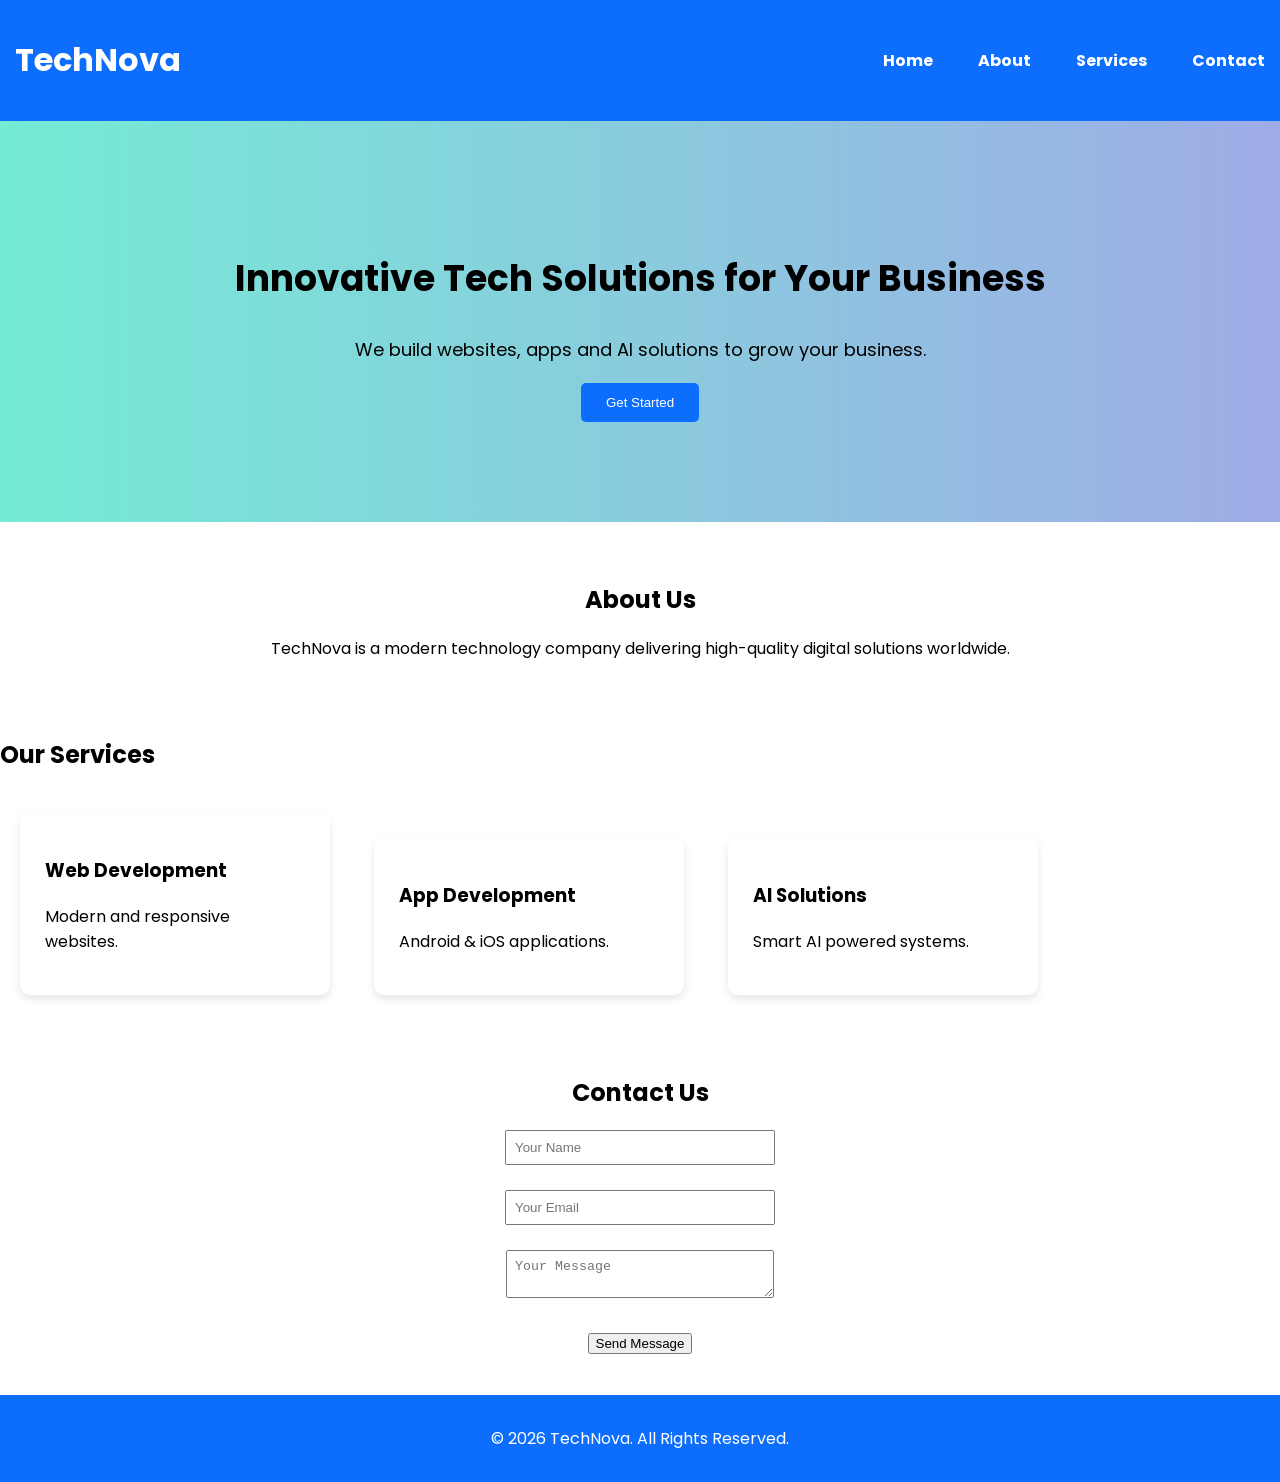
<file: index.html>
<!DOCTYPE html>
<html>
<head>
    <title>TechNova - Innovative Tech Solutions</title>
   <link href="https://fonts.googleapis.com/css2?family=Poppins:wght@300;400;600&display=swap" rel="stylesheet">
</head>
<body>

    <!-- Header -->
    <header>
        <h1 class="logo">TechNova</h1>
        <nav>
            <a href="#">Home</a>
            <a href="#">About</a>
            <a href="#">Services</a>
            <a href="#">Contact</a>
        </nav>
    </header>

    <!-- Hero Section -->
    <section class="hero">
        <div class="hero-text">
            <h2>Innovative Tech Solutions for Your Business</h2>
            <p>We build websites, apps and AI solutions to grow your business.</p>
            <button>Get Started</button>
        </div>
    </section>

    <!-- About Section -->
    <section class="about">
        <h2>About Us</h2>
        <p>TechNova is a modern technology company delivering high-quality digital solutions worldwide.</p>
    </section>

    <!-- Services Section -->
    <section class="services">
        <h2>Our Services</h2>
        <div class="service-box">
            <h3>Web Development</h3>
            <p>Modern and responsive websites.</p>
        </div>
        <div class="service-box">
            <h3>App Development</h3>
            <p>Android & iOS applications.</p>
        </div>
        <div class="service-box">
            <h3>AI Solutions</h3>
            <p>Smart AI powered systems.</p>
        </div>
    </section>

    <!-- Contact Section -->
    <section class="contact">
        <h2>Contact Us</h2>
        <input type="text" placeholder="Your Name"><br><br>
        <input type="email" placeholder="Your Email"><br><br>
        <textarea placeholder="Your Message"></textarea><br><br>
        <button>Send Message</button>
    </section>

    <!-- Footer -->
    <footer>
        <p>© 2026 TechNova. All Rights Reserved.</p>
    </footer>
<link rel="stylesheet" href="style.css">
</body>
</html>
</file>
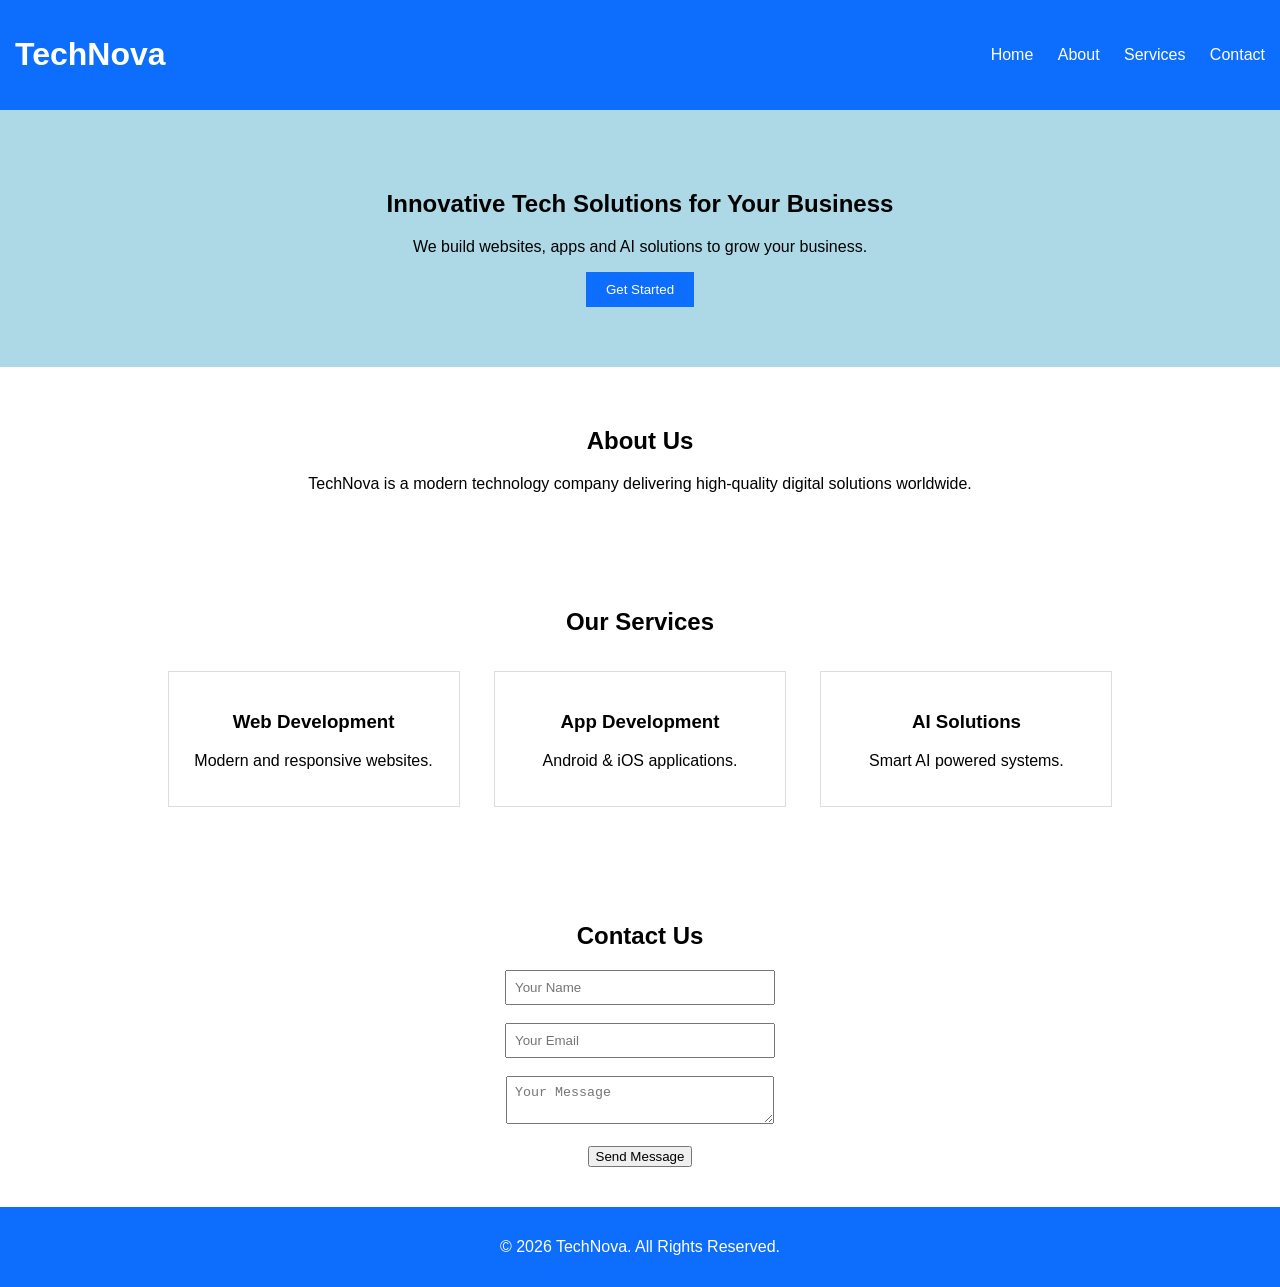
<file: Level-1/Task-1-Landing-Page/index.html>
<!DOCTYPE html>
<html>
<head>
    <title>TechNova - Innovative Tech Solutions</title>
    <link rel="stylesheet" href="style.css">
</head>
<body>

    <!-- Header -->
    <header>
        <h1 class="logo">TechNova</h1>
        <nav>
            <a href="#">Home</a>
            <a href="#">About</a>
            <a href="#">Services</a>
            <a href="#">Contact</a>
        </nav>
    </header>

    <!-- Hero Section -->
    <section class="hero">
        <div class="hero-text">
            <h2>Innovative Tech Solutions for Your Business</h2>
            <p>We build websites, apps and AI solutions to grow your business.</p>
            <button>Get Started</button>
        </div>
    </section>

    <!-- About Section -->
    <section class="about">
        <h2>About Us</h2>
        <p>TechNova is a modern technology company delivering high-quality digital solutions worldwide.</p>
    </section>

    <!-- Services Section -->
    <section class="services">
        <h2>Our Services</h2>
        <div class="service-box">
            <h3>Web Development</h3>
            <p>Modern and responsive websites.</p>
        </div>
        <div class="service-box">
            <h3>App Development</h3>
            <p>Android & iOS applications.</p>
        </div>
        <div class="service-box">
            <h3>AI Solutions</h3>
            <p>Smart AI powered systems.</p>
        </div>
    </section>

    <!-- Contact Section -->
    <section class="contact">
        <h2>Contact Us</h2>
        <input type="text" placeholder="Your Name"><br><br>
        <input type="email" placeholder="Your Email"><br><br>
        <textarea placeholder="Your Message"></textarea><br><br>
        <button>Send Message</button>
    </section>

    <!-- Footer -->
    <footer>
        <p>© 2026 TechNova. All Rights Reserved.</p>
    </footer>

</body>
</html>
</file>
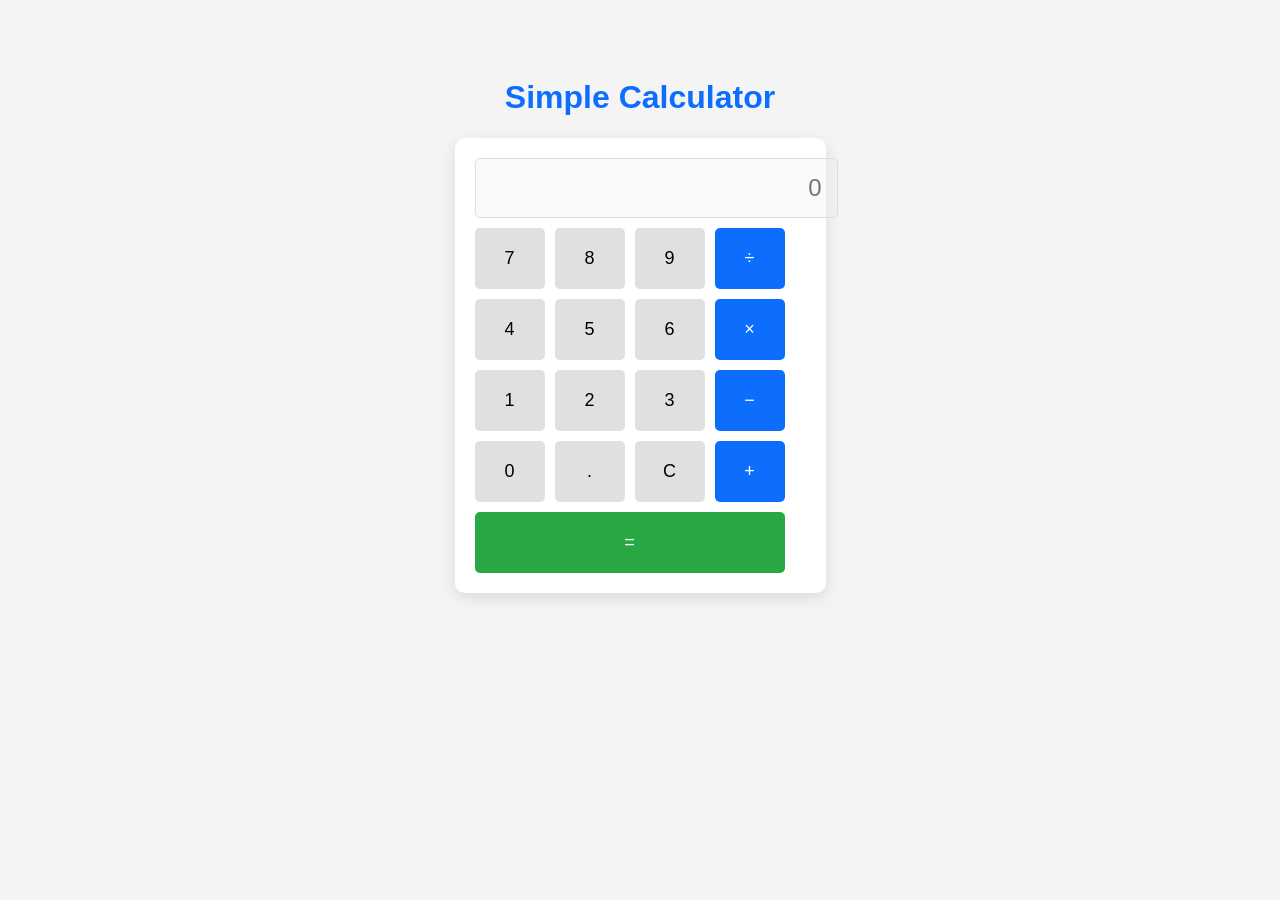
<file: calculator.html>
<!DOCTYPE html>
<html>
<head>
    <title>Calculator</title>
    
</head>
<body>

<header>
    <h1>Simple Calculator</h1>
</header>

<section class="calculator">
    <input type="text" id="display" disabled placeholder="0">

    <div class="buttons">
        <button class="btn" data-value="7">7</button>
        <button class="btn" data-value="8">8</button>
        <button class="btn" data-value="9">9</button>
        <button class="btn operator" data-value="/">÷</button>

        <button class="btn" data-value="4">4</button>
        <button class="btn" data-value="5">5</button>
        <button class="btn" data-value="6">6</button>
        <button class="btn operator" data-value="*">×</button>

        <button class="btn" data-value="1">1</button>
        <button class="btn" data-value="2">2</button>
        <button class="btn" data-value="3">3</button>
        <button class="btn operator" data-value="-">−</button>

        <button class="btn" data-value="0">0</button>
        <button class="btn" data-value=".">.</button>
        <button class="btn" id="clear">C</button>
        <button class="btn operator" data-value="+">+</button>

        <button class="btn equal" id="equals">=</button>
    </div>
</section>

<script src="calculator.js"></script>
   <link rel="stylesheet" href="calculator.css">
</body>
</html>
</file>
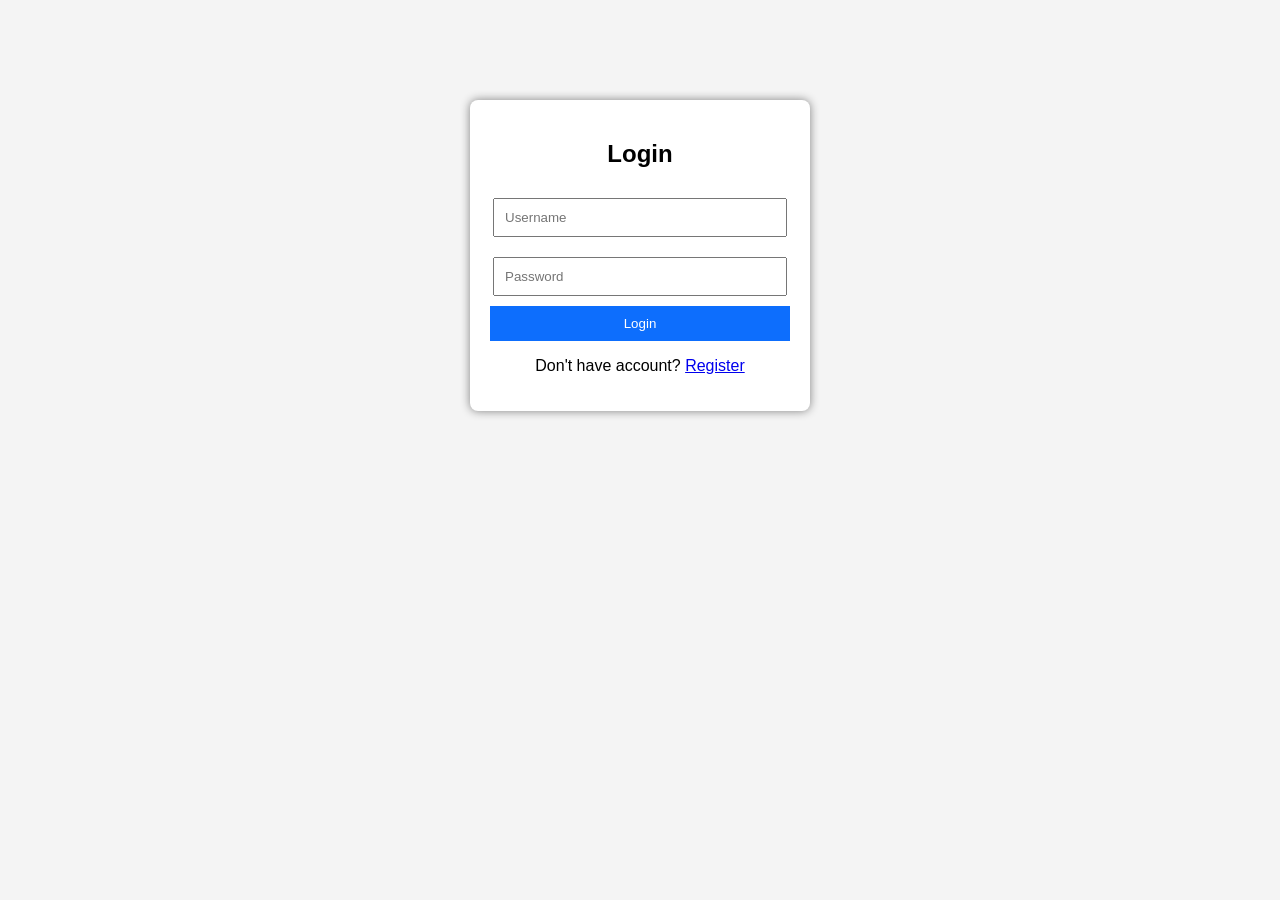
<file: dashboard.html>
<!DOCTYPE html>
<html>
<head>
    <title>Dashboard</title>
    
</head>
<body>

<div class="container">
    <h2>Welcome to Dashboard</h2>
    <p id="welcomeUser"></p>
    <button onclick="logout()">Logout</button>
</div>

<script src="auth.js"></script>
</body>
  <link rel="stylesheet" href="auth.css">
</html>
</file>
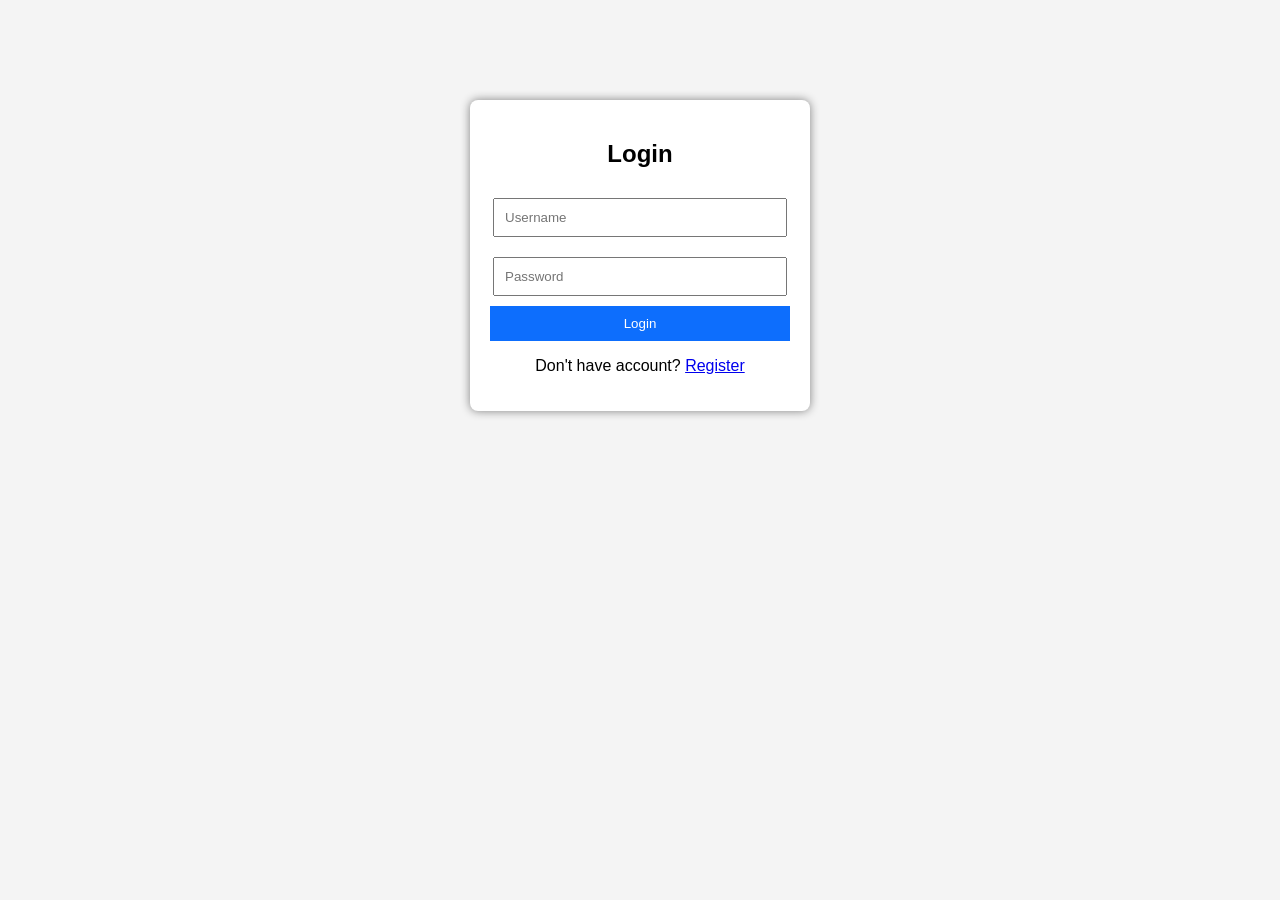
<file: login.html>
<!DOCTYPE html>
<html>
<head>
    <title>Login</title>
    
</head>
<body>

<div class="container">
    <h2>Login</h2>
    <input type="text" id="loginUsername" placeholder="Username">
    <input type="password" id="loginPassword" placeholder="Password">
    <button onclick="login()">Login</button>
    <p>Don't have account? <a href="register.html">Register</a></p>
</div>

<script src="auth.js"></script>
  
</body>
  <link rel="stylesheet" href="auth.css">
</html>
</file>
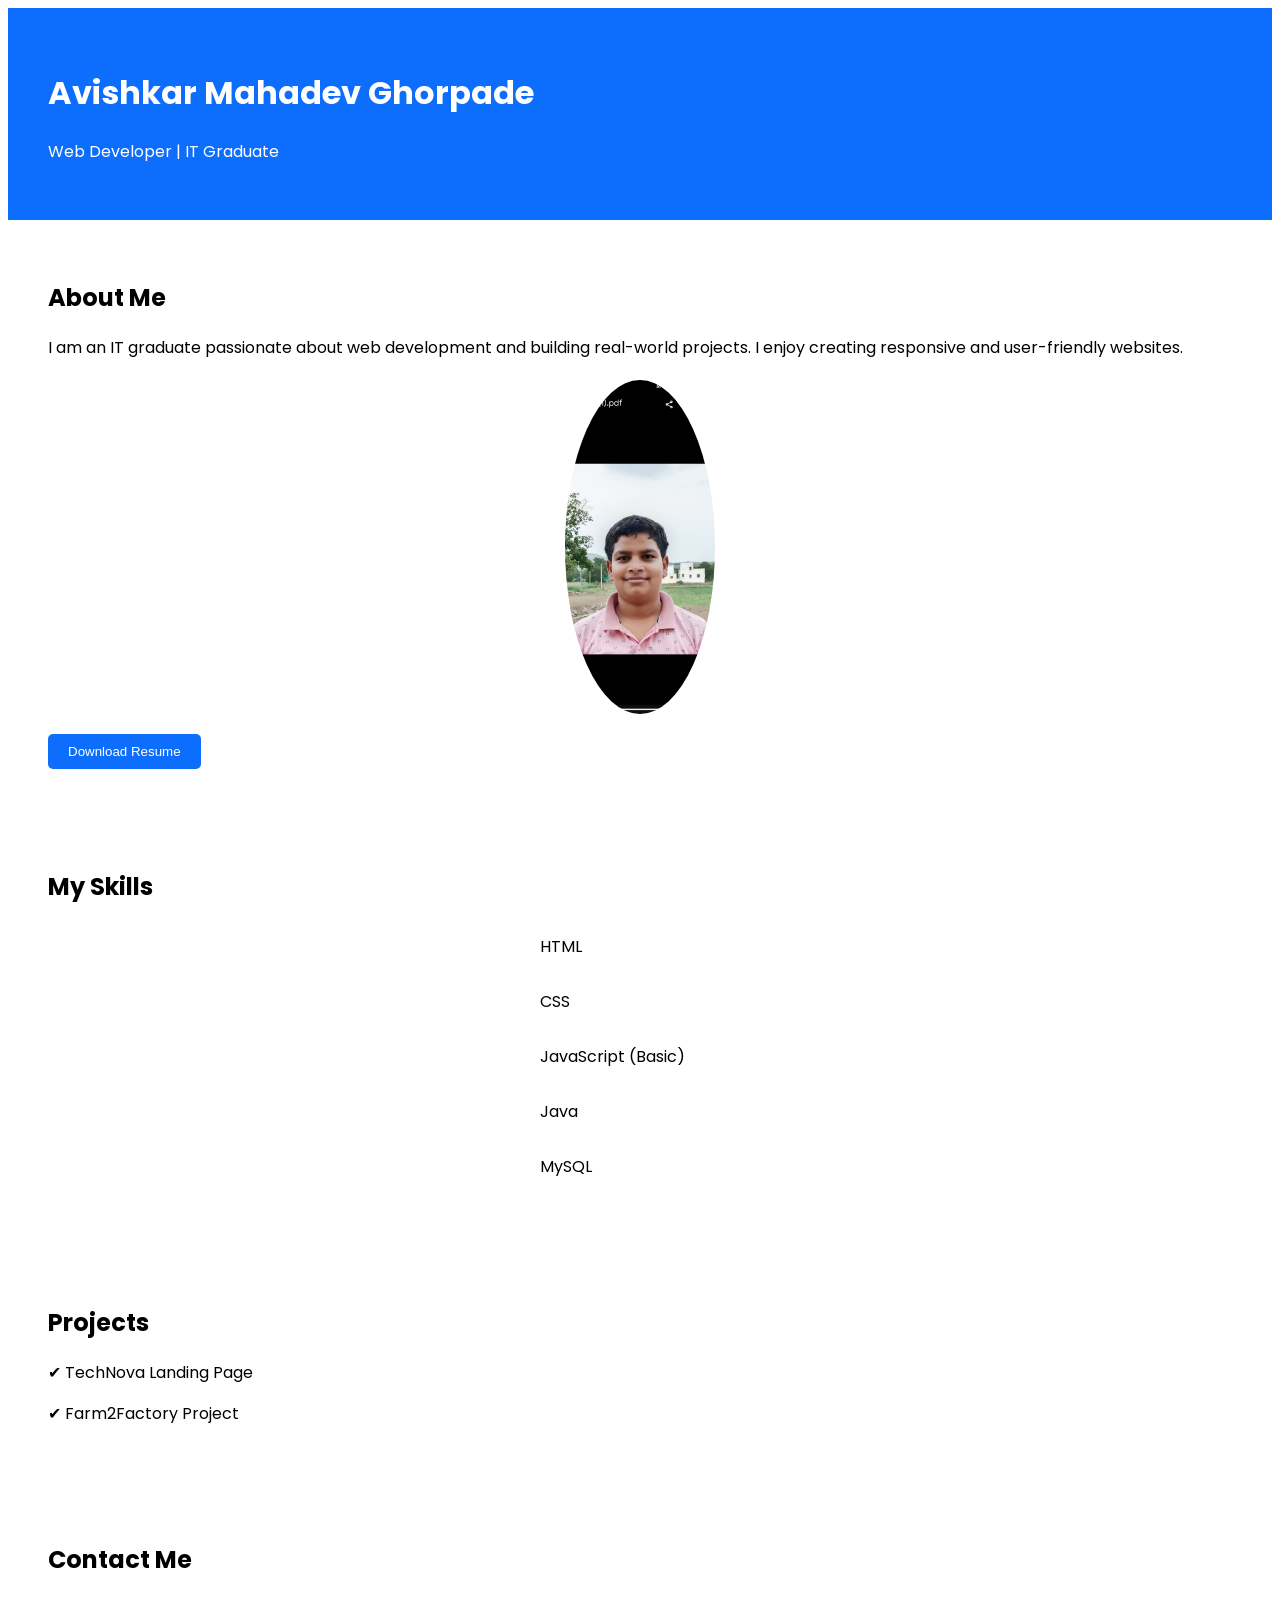
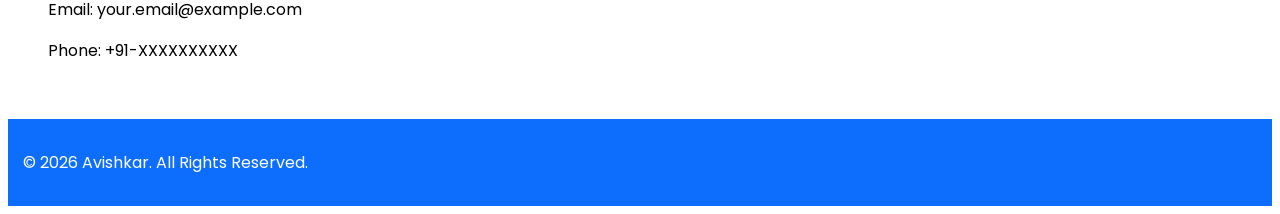
<file: portfolio.html>
<!DOCTYPE html>
<html>
<head>
    <title>Avishkar Portfolio</title>
    <link href="https://fonts.googleapis.com/css2?family=Poppins:wght@300;400;600&display=swap" rel="stylesheet">
    
</head>
<body>

<header>
    <h1>Avishkar Mahadev Ghorpade</h1>
    <p>Web Developer | IT Graduate</p>
</header>

<section class="about">
    <h2>About Me</h2>
    <p>I am an IT graduate passionate about web development and building real-world projects. I enjoy creating responsive and user-friendly websites.</p>
    <img src="profile.jpg.jpg" alt="Avishkar Mahadev Ghorpade" class="profile-pic">
    <a href="A Ghorpade Resume.docx" download>
    <button class="resume-btn">Download Resume</button>
</a>
</section>

<section class="skills">
    <h2>My Skills</h2>
    <ul>
        <li>HTML</li>
        <li>CSS</li>
        <li>JavaScript (Basic)</li>
        <li>Java</li>
        <li>MySQL</li>
    </ul>
</section>

<section class="projects">
    <h2>Projects</h2>
    <p>✔ TechNova Landing Page</p>
    <p>✔ Farm2Factory Project</p>
</section>

<section class="contact">
    <h2>Contact Me</h2>
    <p>Email: your.email@example.com</p>
    <p>Phone: +91-XXXXXXXXXX</p>
</section>

<footer>
    <p>© 2026 Avishkar. All Rights Reserved.</p>
</footer>
<link rel="stylesheet" href="portfolio.css">
</body>
</html>
</file>
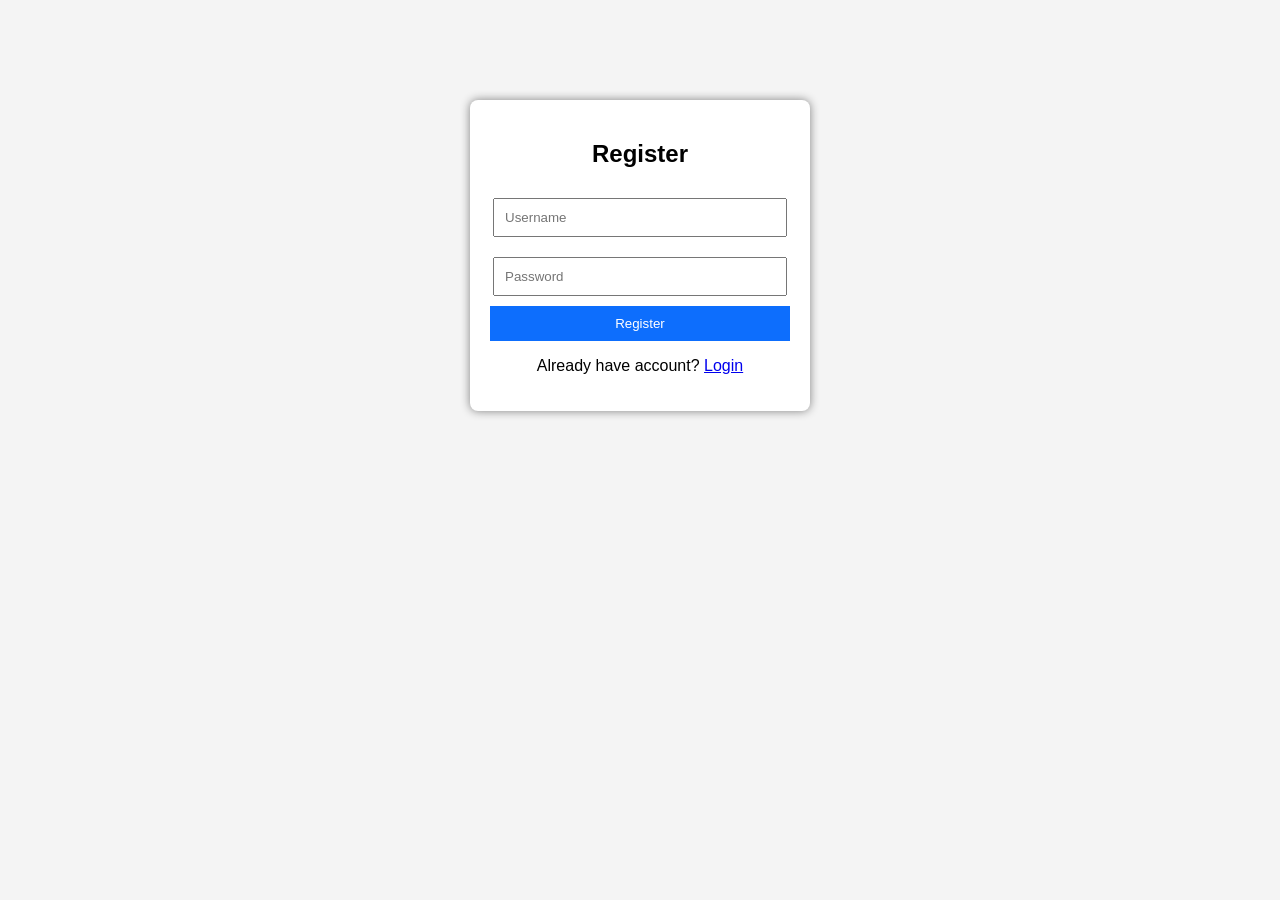
<file: register.html>
<!DOCTYPE html>
<html>
<head>
    <title>Register</title>
    
</head>
<body>

<div class="container">
    <h2>Register</h2>
    <input type="text" id="regUsername" placeholder="Username">
    <input type="password" id="regPassword" placeholder="Password">
    <button onclick="register()">Register</button>
    <p>Already have account? <a href="login.html">Login</a></p>
</div>

<script src="auth.js"></script>
</body>
   <link rel="stylesheet" href="auth.css">
</html>
</file>
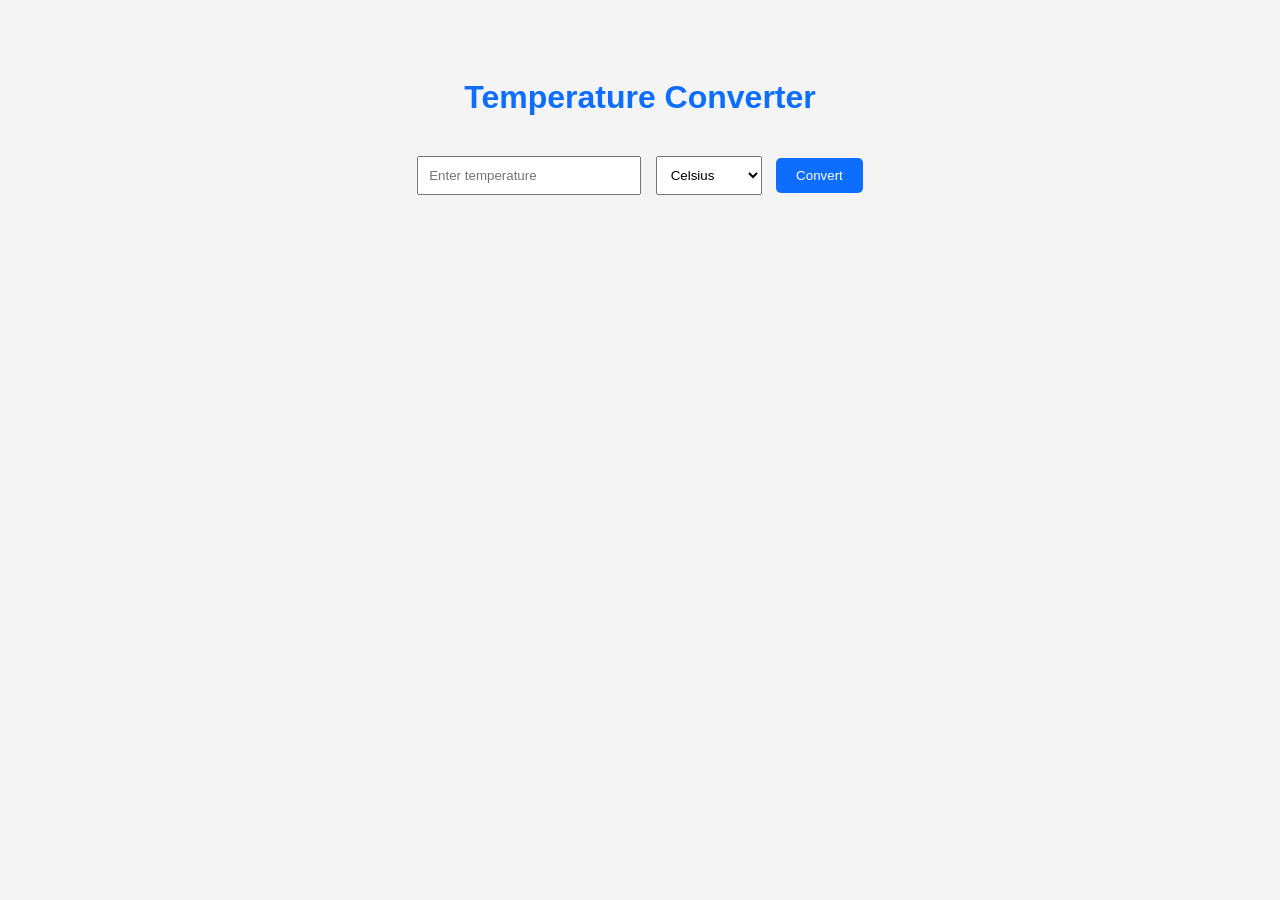
<file: temperature.html>
<!DOCTYPE html>
<html>
<head>
    <title>Temperature Converter</title>
    
</head>
<body>

<header>
    <h1>Temperature Converter</h1>
</header>

<section class="converter">
    <input type="text" id="tempInput" placeholder="Enter temperature">

    <select id="unitInput">
        <option value="C">Celsius</option>
        <option value="F">Fahrenheit</option>
        <option value="K">Kelvin</option>
    </select>

    <button id="convertBtn">Convert</button>

    <div id="result"></div>
</section>

<script src="temperature.js"></script>
     <link rel="stylesheet" href="temperature.css">
</body>
</html>
</file>
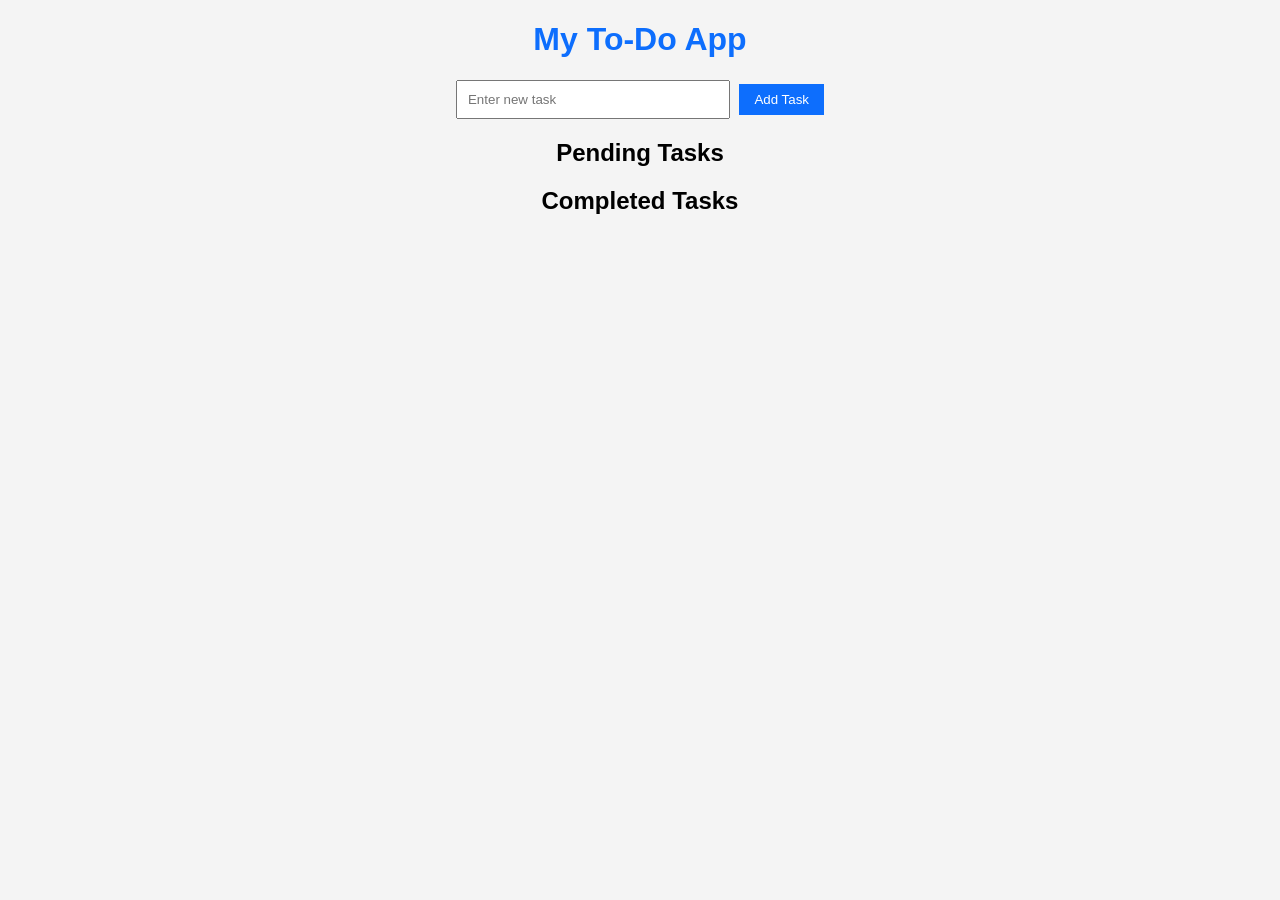
<file: todo.html>
<!DOCTYPE html>
<html>
<head>
    <title>To-Do App</title>
   
</head>
<body>

<h1>My To-Do App</h1>

<div class="task-input">
    <input type="text" id="taskInput" placeholder="Enter new task">
    <button id="addTask">Add Task</button>
</div>

<h2>Pending Tasks</h2>
<ul id="pendingList"></ul>

<h2>Completed Tasks</h2>
<ul id="completedList"></ul>

<script src="todo.js"></script>

</body>
    <link rel="stylesheet" href="todo.css">
</html>
</file>
<file: style.css>
body {
    margin: 0;
    font-family: 'Poppins', sans-serif;
}
/* Header */
header {
    background: #0d6efd;
    color: white;
    padding: 15px;
    display: flex;
    justify-content: space-between;
    align-items: center;
}

nav a {
    color: white;
    margin-left: 20px;
    text-decoration: none;
}

nav a:hover {
    text-decoration: underline;
}

.hero {
    background: linear-gradient(to right, #74ebd5, #9face6);
    padding: 100px 20px;
    text-align: center;
    color: black;
}

.hero h2 {
    font-size: 36px;
}

.hero p {
    font-size: 18px;
    margin: 20px 0;
}

.hero button {
    padding: 12px 25px;
    background: #0d6efd;
    color: white;
    border: none;
    border-radius: 5px;
    cursor: pointer;
}

.hero button:hover {
    background: #084298;
}
/* About */
.about {
    padding: 40px;
    text-align: center;
}

.service-box {
    background: white;
    border-radius: 10px;
    padding: 25px;
    margin: 20px;
    display: inline-block;
    width: 260px;
    box-shadow: 0 4px 8px rgba(0,0,0,0.1);
    transition: 0.3s;
}

.service-box:hover {
    transform: translateY(-5px);
}

/* Contact */
.contact {
    padding: 40px;
    text-align: center;
}

.contact input,
.contact textarea {
    width: 250px;
    padding: 8px;
}

/* Footer */
footer {
    background: #0d6efd;
    color: white;
    text-align: center;
    padding: 15px;
}
nav {
    display: flex;
    gap: 25px;
}

nav a {
    font-weight: bold;
    transition: 0.3s;
}

nav a:hover {
    color: #ffd700;
}
@media (max-width: 768px) {

    header {
        flex-direction: column;
        text-align: center;
    }

    nav {
        margin-top: 10px;
    }

    .service-box {
        width: 90%;
        display: block;
        margin: 20px auto;
    }

}
</file>
<file: Level-1/Task-1-Landing-Page/style.css>
body {
    margin: 0;
    font-family: Arial, sans-serif;
}

/* Header */
header {
    background: #0d6efd;
    color: white;
    padding: 15px;
    display: flex;
    justify-content: space-between;
    align-items: center;
}

nav a {
    color: white;
    margin-left: 20px;
    text-decoration: none;
}

nav a:hover {
    text-decoration: underline;
}

/* Hero Section */
.hero {
    background: lightblue;
    padding: 60px;
    text-align: center;
}

.hero button {
    padding: 10px 20px;
    background: #0d6efd;
    color: white;
    border: none;
    cursor: pointer;
}

/* About */
.about {
    padding: 40px;
    text-align: center;
}

/* Services */
.services {
    padding: 40px;
    text-align: center;
}

.service-box {
    border: 1px solid #ddd;
    padding: 20px;
    margin: 15px;
    display: inline-block;
    width: 250px;
}

/* Contact */
.contact {
    padding: 40px;
    text-align: center;
}

.contact input,
.contact textarea {
    width: 250px;
    padding: 8px;
}

/* Footer */
footer {
    background: #0d6efd;
    color: white;
    text-align: center;
    padding: 15px;
}
</file>
<file: calculator.css>
body {
    font-family: Arial, sans-serif;
    text-align: center;
    background: #f4f4f4;
    padding: 50px;
}

header h1 {
    color: #0d6efd;
}

.calculator {
    display: inline-block;
    background: white;
    padding: 20px;
    border-radius: 10px;
    box-shadow: 0 5px 15px rgba(0,0,0,0.1);
}

#display {
    width: 100%;
    padding: 15px;
    margin-bottom: 10px;
    font-size: 24px;
    text-align: right;
    border-radius: 5px;
    border: 1px solid #ddd;
}

.buttons {
    display: grid;
    grid-template-columns: repeat(4, 70px);
    grid-gap: 10px;
}

.btn {
    padding: 20px;
    font-size: 18px;
    border: none;
    border-radius: 5px;
    cursor: pointer;
    background: #e0e0e0;
    transition: 0.2s;
}

.btn:hover {
    background: #d4d4d4;
}

.operator {
    background: #0d6efd;
    color: white;
}

.operator:hover {
    background: #084298;
}

.equal {
    grid-column: span 4;
    background: #28a745;
    color: white;
}

.equal:hover {
    background: #1e7e34;
}
</file>
<file: auth.css>
body {
    font-family: Arial;
    background: #f4f4f4;
    text-align: center;
}

.container {
    background: white;
    width: 300px;
    margin: 100px auto;
    padding: 20px;
    border-radius: 8px;
    box-shadow: 0px 0px 10px gray;
}

input {
    width: 90%;
    padding: 10px;
    margin: 10px 0;
}

button {
    padding: 10px;
    width: 100%;
    background: #0d6efd;
    color: white;
    border: none;
    cursor: pointer;
}

button:hover {
    background: #084298;
}
</file>
<file: portfolio.css>
body {
    
    font-family: 'Poppins', sans-serif;

}

header {
    background: #0d6efd;
    color: white;
    padding: 40px;
}

section {
    padding: 40px;
}

.skills ul {
    list-style: none;
    padding: 0;
}

.skills li {
    background: white;
    margin: 10px auto;
    width: 200px;
    padding: 10px;
    border-radius: 5px;
}

footer {
    background: #0d6efd;
    color: white;
    padding: 15px;
}
.profile-pic {
    width: 150px;
    border-radius: 50%;
    margin: 20px auto;
    display: block;
}
.resume-btn {
    padding: 10px 20px;
    background: #0d6efd;
    color: white;
    border: none;
    border-radius: 5px;
    cursor: pointer;
}

.resume-btn:hover {
    background: #084298;
}
.skills li:hover {
    background: #0d6efd;
    color: white;
    transform: translateY(-3px);
    transition: 0.3s;
}
@media (max-width: 768px) {
    .skills li {
        width: 90%;
    }
}
</file>
<file: temperature.css>
body {
    font-family: Arial, sans-serif;
    text-align: center;
    background: #f4f4f4;
    padding: 50px;
}

header h1 {
    color: #0d6efd;
}

.converter {
    margin-top: 40px;
}

#tempInput {
    padding: 10px;
    width: 200px;
    margin-right: 10px;
}

#unitInput {
    padding: 10px;
    margin-right: 10px;
}

#convertBtn {
    padding: 10px 20px;
    background: #0d6efd;
    color: white;
    border: none;
    border-radius: 5px;
    cursor: pointer;
}

#convertBtn:hover {
    background: #084298;
}

#result {
    margin-top: 20px;
    font-size: 20px;
    font-weight: bold;
}
</file>
<file: todo.css>
body {
    font-family: Arial, sans-serif;
    text-align: center;
    background: #f4f4f4;
}

h1 {
    color: #0d6efd;
}

.task-input {
    margin: 20px;
}

input {
    padding: 10px;
    width: 250px;
}

button {
    padding: 8px 15px;
    margin-left: 5px;
    background: #0d6efd;
    color: white;
    border: none;
    cursor: pointer;
}

button:hover {
    background: #084298;
}

ul {
    list-style: none;
    padding: 0;
}

li {
    background: white;
    margin: 10px auto;
    padding: 10px;
    width: 60%;
    border-radius: 5px;
    display: flex;
    justify-content: space-between;
    align-items: center;
}
</file>
